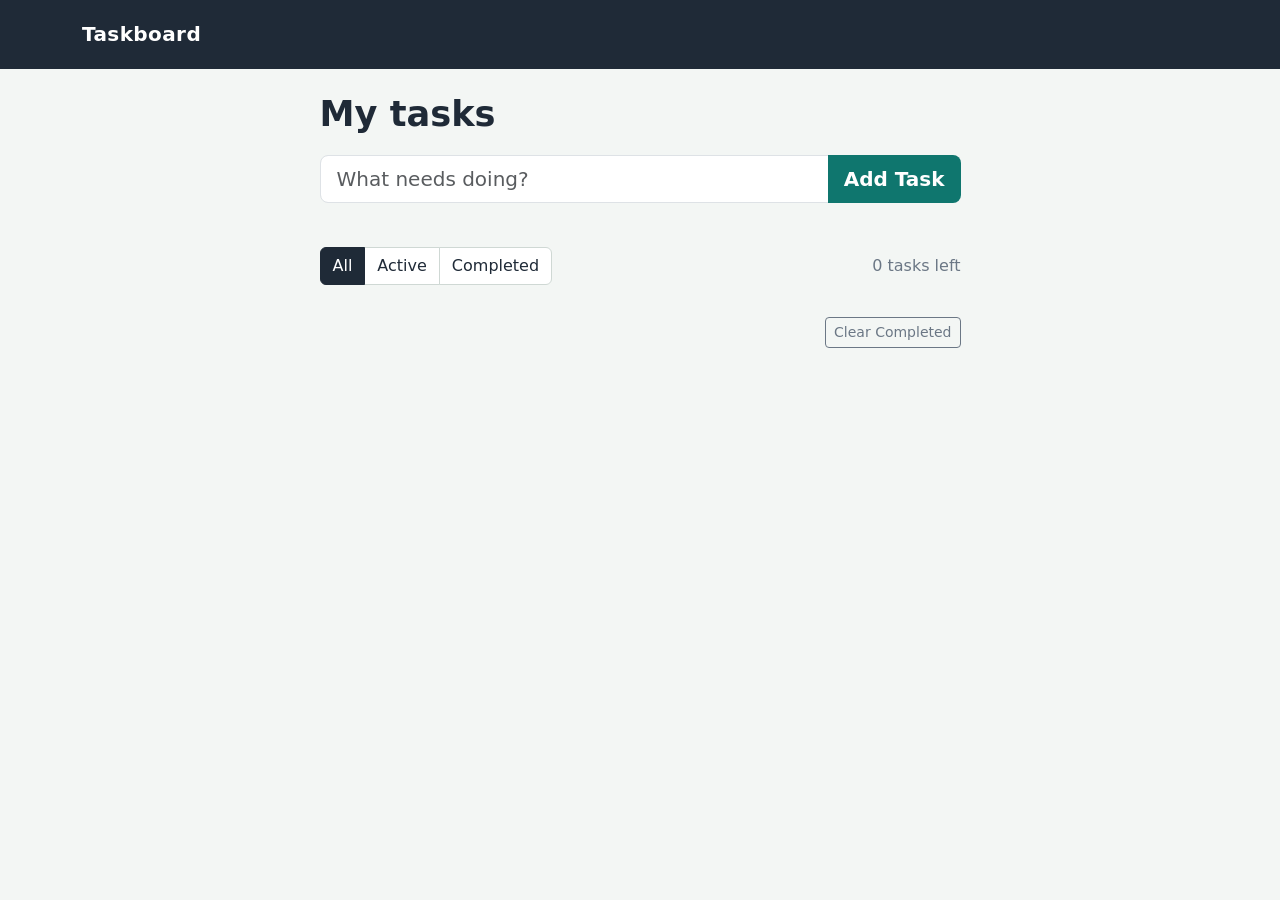
<file: Lab Practicle3/index.html>
<!DOCTYPE html>
<html lang="en">
<head>
  <meta charset="UTF-8">
  <meta name="viewport" content="width=device-width, initial-scale=1">
  <title>To-Do List</title>
  <link href="https://cdn.jsdelivr.net/npm/bootstrap@5.3.3/dist/css/bootstrap.min.css" rel="stylesheet">
  <link rel="stylesheet" href="style.css">
</head>
<body>
    <nav class="navbar app-nav">
        <div class="container">
            <span class="navbar-brand mb-0">Taskboard</span>
        </div>
    </nav>

    <main class="container py-4">
        <div class="row justify-content-center">
            <div class="col-12 col-md-9 col-lg-7">

                <h1 class="page-title">My tasks</h1>

                <div class="input-group mb-1">
                    <input type="text" id="taskInput" class="form-control form-control-lg"
                    placeholder="What needs doing?" aria-label="New task">
                    <button class="btn btn-add btn-lg" id="addBtn" type="button">Add Task</button>
                </div>
                <div id="errorMsg" class="error-msg"></div>

                <div class="d-flex flex-wrap gap-2 justify-content-between align-items-center my-3">
                    <div class="btn-group" role="group" aria-label="Filter tasks">
                        <button type="button" class="btn btn-filter active" data-filter="all">All</button>
                        <button type="button" class="btn btn-filter" data-filter="active">Active</button>
                        <button type="button" class="btn btn-filter" data-filter="completed">Completed</button>
                    </div>
                    <span id="counter" class="counter">0 tasks left</span>
                </div>

                <ul id="taskList" class="list-group task-list"></ul>

                <div class="text-end mt-3">
                    <button id="clearBtn" class="btn btn-sm btn-outline-clear" type="button">Clear Completed</button>
                </div>

            </div>
        </div>
    </main>
  

    <script src="https://cdn.jsdelivr.net/npm/bootstrap@5.3.3/dist/js/bootstrap.bundle.min.js"></script>
    <script src="script.js"></script>
</body>
</html>
</file>
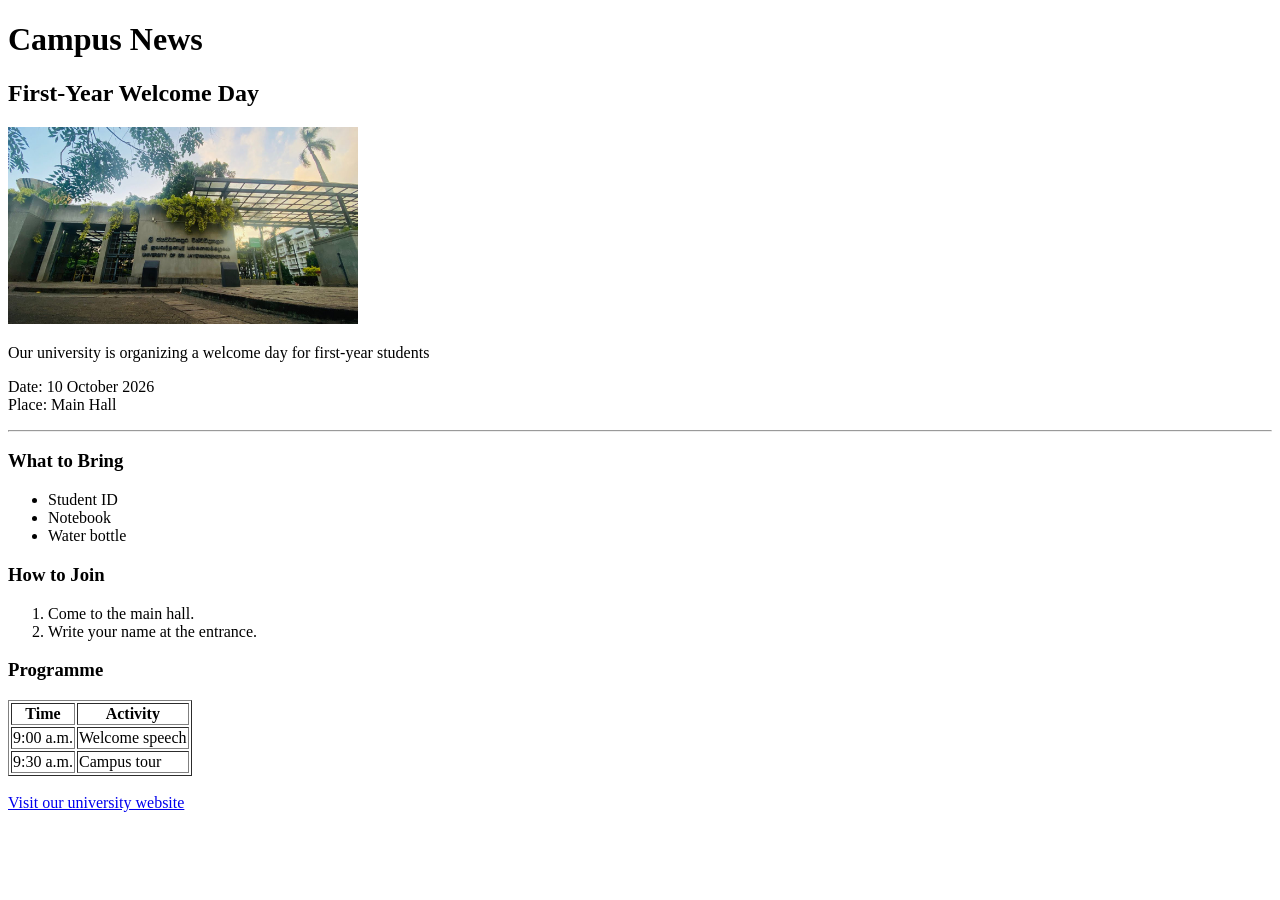
<file: Lab Practicle1/news.html>
<!DOCTYPE html>
<html lang="en">
<head>
    <meta charset="UTF-8">
    <meta name="viewport" content="width=device-width, initial-scale=1.0">
    <title>Campus News</title>
</head>
<body>
    <h1>Campus News</h1>
    <h2>First-Year Welcome Day</h2>
    <img src="university.jpg" alt="University campus" width="350">
    <p>Our university is organizing a welcome day for first-year students</p>
    <p>
        Date: 10 October 2026
        <br>Place: Main Hall
    </p>
    <hr>
    <h3>What to Bring</h3>
    <ul>
        <li>Student ID</li>
        <li>Notebook</li>
        <li>Water bottle</li>
    </ul>

    <h3>How to Join</h3>
    <ol>
        <li>Come to the main hall.</li>
        <li>Write your name at the entrance.</li>
    </ol>

    <h3>Programme</h3>
    <table border="1">
        <tr>
            <th>Time</th>
            <th>Activity</th>
        </tr>
        <tr>
            <td>9:00 a.m.</td>
            <td>Welcome speech</td>
        </tr>
        <tr>
            <td>9:30 a.m.</td>
            <td>Campus tour</td>
        </tr>
    </table>
    <br>
    <a href="https://sjp.ac.lk/">Visit our university website</a>
</body>
</html>
</file>
<file: Lab Practicle3/style.css>
:root {
  --ink: #1f2a37;
  --paper: #f3f6f4;
  --accent: #0f766e;
  --accent-dark: #0b5a54;
  --muted: #6b7785;
  --danger: #b42318;
}
body {
  background: var(--paper);
  color: var(--ink);
  font-family: "Segoe UI", system-ui, -apple-system, sans-serif;
  min-height: 100vh;
}
.app-nav { background: var(--ink); padding: .9rem 0; }
.navbar-brand { color: #fff; font-weight: 700; letter-spacing: .02em; }
.nav-date { color: #b9c4cf; font-size: .9rem; }

.page-title { font-weight: 700; font-size: 2.2rem; margin-bottom: 1.25rem; }

.btn-add { background: var(--accent); color: #fff; border: 0; font-weight: 600; }
.btn-add:hover, .btn-add:focus { background: var(--accent-dark); color: #fff; }
.form-control:focus { border-color: var(--accent); box-shadow: 0 0 0 .2rem rgba(15,118,110,.2); }

.error-msg { min-height: 1.5rem; color: var(--danger); font-size: .9rem; font-weight: 500; }

.btn-filter { background: #fff; border: 1px solid #cfd8d4; color: var(--ink); }
.btn-filter.active { background: var(--ink); border-color: var(--ink); color: #fff; }
.counter { color: var(--muted); font-weight: 500; }

.task-list .list-group-item {
  display: flex; align-items: center; gap: .75rem;
  padding: .85rem 1rem; border-color: #dde5e1;
}
.task-list .form-check-input { width: 1.3rem; height: 1.3rem; margin: 0; cursor: pointer; }
.form-check-input:checked { background-color: var(--accent); border-color: var(--accent); }
.task-text { flex: 1; word-break: break-word; }
.task-item.done .task-text { text-decoration: line-through; color: var(--muted); }
.task-item.done { background: #eef2f0; }

.btn-delete { color: var(--danger); border: 1px solid transparent; background: transparent; }
.btn-delete:hover { border-color: var(--danger); background: #fdecea; color: var(--danger); }
.btn-outline-clear { border: 1px solid var(--muted); color: var(--muted); }
.btn-outline-clear:hover { background: var(--ink); border-color: var(--ink); color: #fff; }

.empty-state { text-align: center; color: var(--muted); padding: 1.5rem 1rem; }

@media (max-width: 575.98px) {
  .page-title { font-size: 1.7rem; }
  .input-group { flex-wrap: wrap; }
  .input-group > .form-control, .input-group > .btn { width: 100%; flex: 1 1 100%; border-radius: .5rem !important; }
  .input-group > .btn { margin-top: .5rem; }
  .btn-group { width: 100%; }
  .btn-group .btn { flex: 1; }
}
</file>
